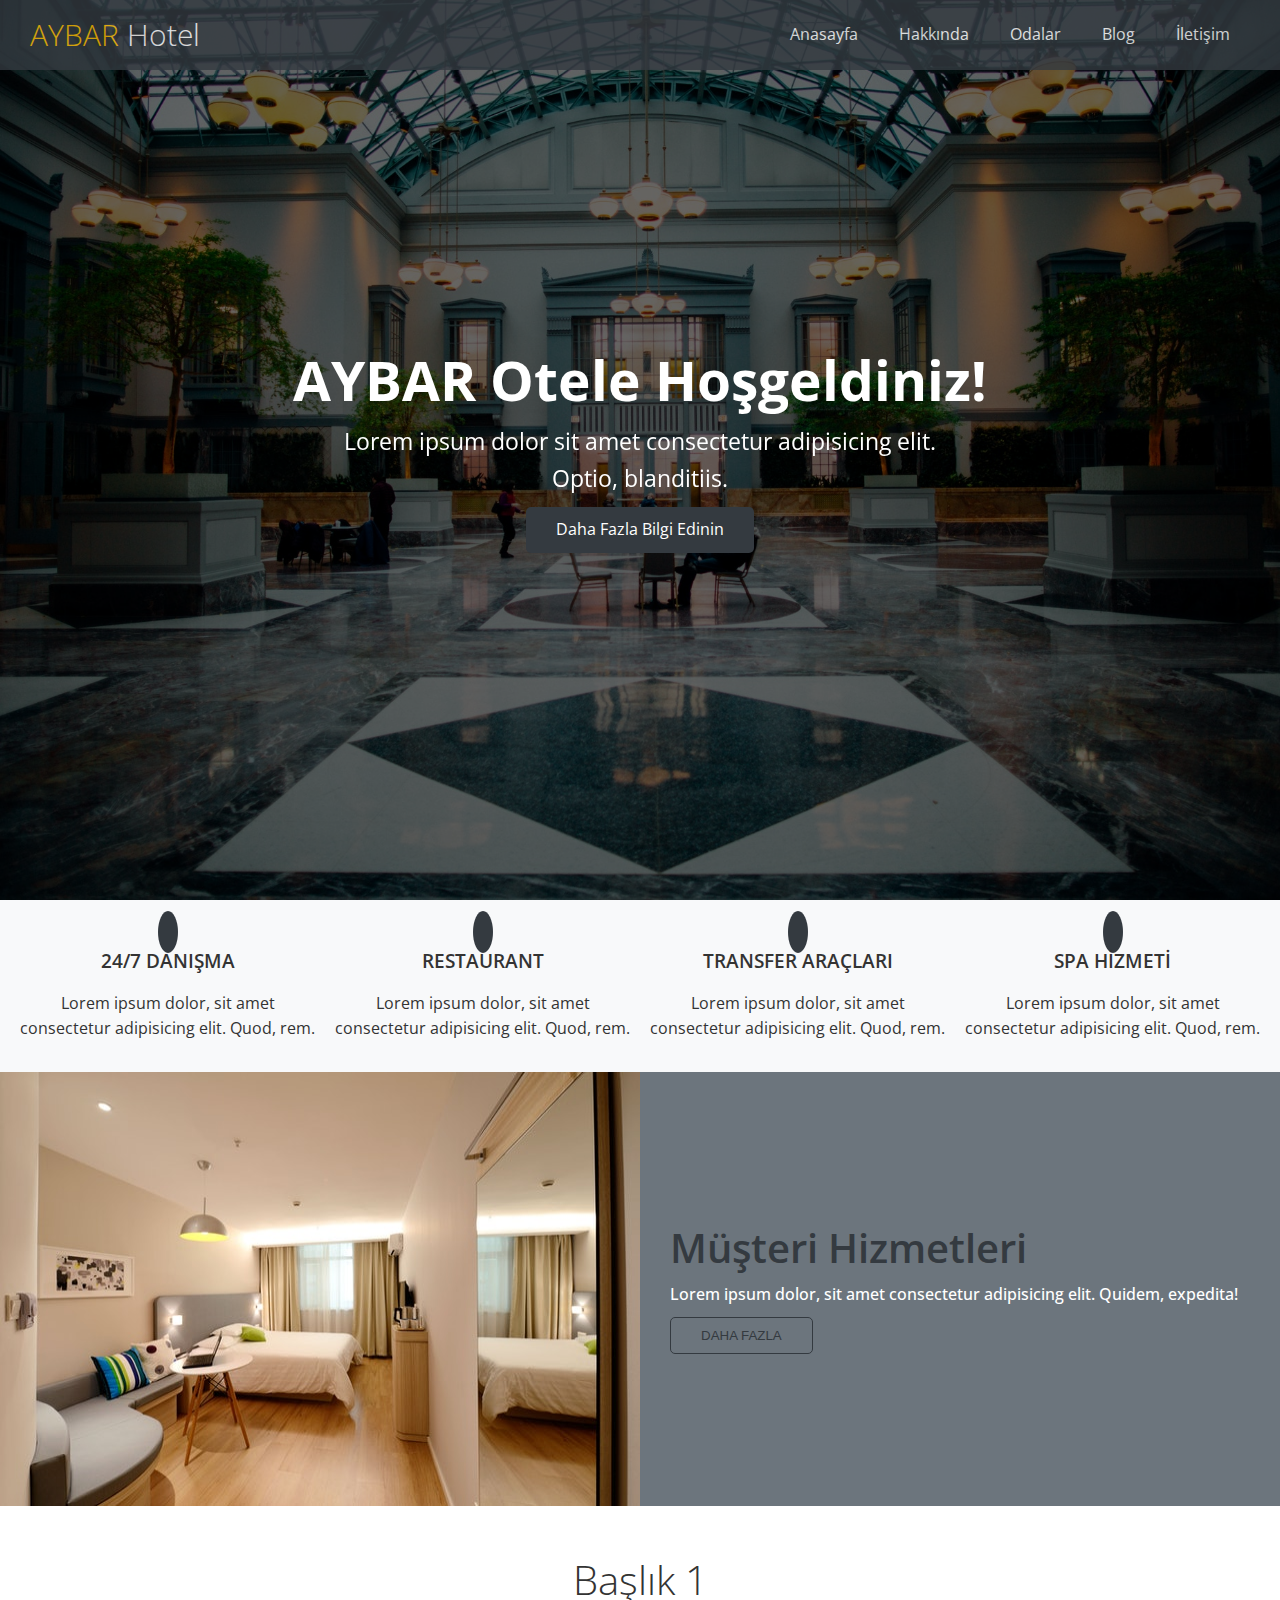
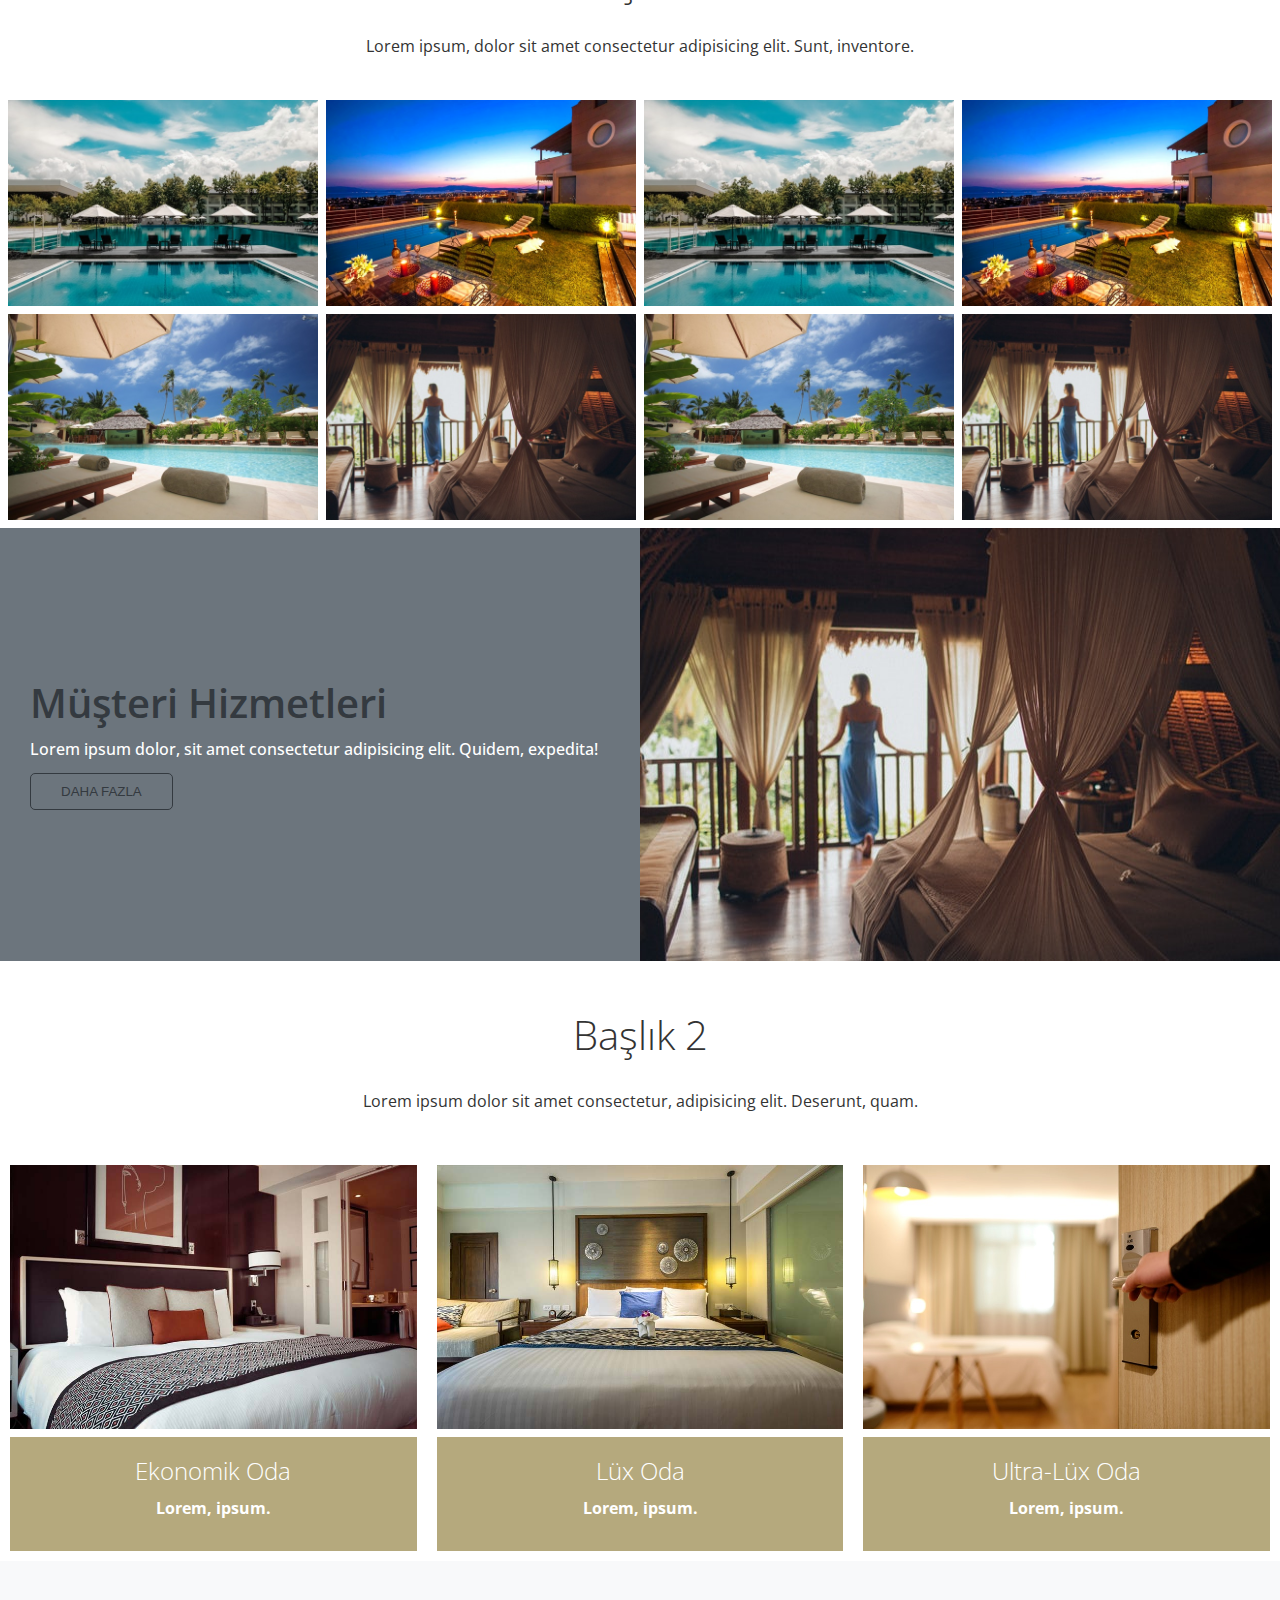
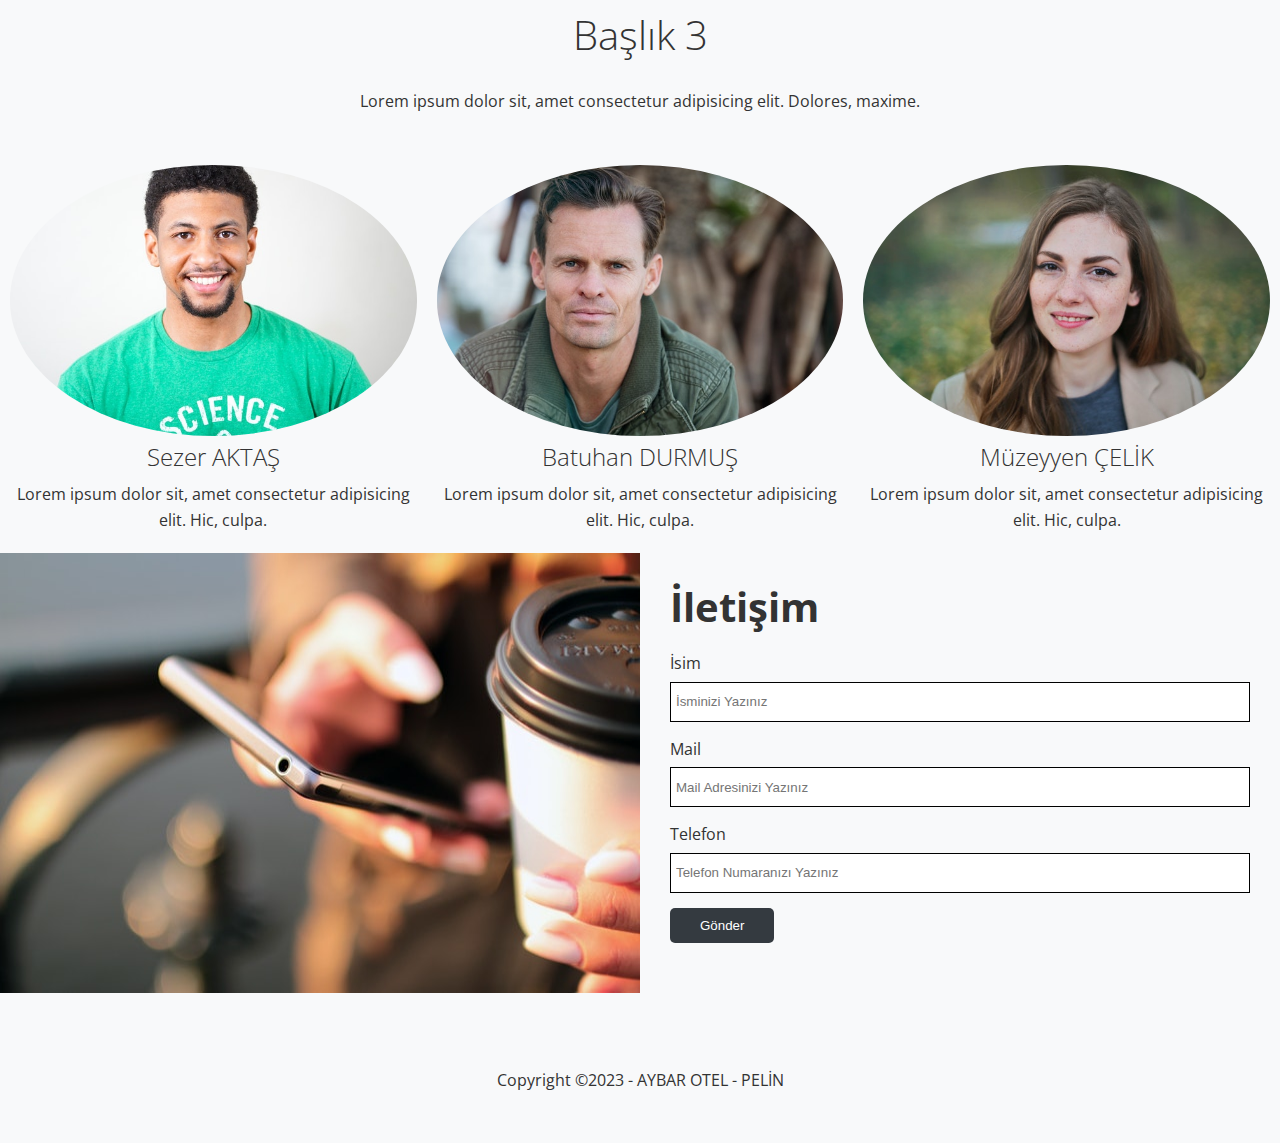
<file: index.html>
<!DOCTYPE html>
<html lang="tr">
  <head>
    <meta charset="UTF-8" />
    <meta http-equiv="X-UA-Compatible" content="IE=edge" />
    <meta name="viewport" content="width=device-width, initial-scale=1.0" />
    <link rel="shortcut icon" href="title.ico" />
    <link
      rel="stylesheet"
      href="https://cdnjs.cloudflare.com/ajax/libs/font-awesome/5.13.0/css/all.min.css"
      integrity="sha512-L7MWcK7FNPcwNqnLdZq86lTHYLdQqZaz5YcAgE+5cnGmlw8JT03QB2+oxL100UeB6RlzZLUxCGSS4/++mNZdxw=="
      crossorigin="anonymous"
      referrerpolicy="no-referrer"
    />
    <link rel="stylesheet" href="css/utils.css" />
    <link rel="stylesheet" href="css/style.css" />
    <title>Otelimize Hoşgeldiniz</title>
  </head>
  <body>
    <div class="header" id="anasayfa">
      <div class="navbar">
        <h1 class="logo">
          <i class="fas fa-hotel"></i>
          <span>AYBAR</span> Hotel
        </h1>
        <nav>
          <ul>
            <li><a href="index.html#anasayfa">Anasayfa</a></li>
            <li><a href="index.html#hakkında">Hakkında</a></li>
            <li><a href="index.html#odalar">Odalar</a></li>
            <li><a href="blogs.html">Blog</a></li>
            <li><a href="index.html#iletişim">İletişim</a></li>
          </ul>
        </nav>
      </div>
      <div id="anasayfa" class="content">
        <h1>AYBAR Otele Hoşgeldiniz!</h1>
        <p>
          Lorem ipsum dolor sit amet consectetur adipisicing elit. Optio,
          blanditiis.
        </p>
        <a href="" class="btn btn-dark"
          ><i class="fas fa-chevron-right"></i> Daha Fazla Bilgi Edinin</a
        >
      </div>
    </div>
    <div class="main">
      <div class="icons bg-light">
        <div class="flex-items">
          <div>
            <i class="fas fa-concierge-bell fa-2px"></i>
            <div>
              <h3>24/7 DANIŞMA</h3>
              <p>
                Lorem ipsum dolor, sit amet consectetur adipisicing elit. Quod,
                rem.
              </p>
            </div>
          </div>
          <div>
            <i class="fas fa-utensils fa-2px"></i>
            <div>
              <h3>RESTAURANT</h3>
              <p>
                Lorem ipsum dolor, sit amet consectetur adipisicing elit. Quod,
                rem.
              </p>
            </div>
          </div>
          <div>
            <i class="fas fa-bus fa-2px"></i>
            <div>
              <h3>TRANSFER ARAÇLARI</h3>
              <p>
                Lorem ipsum dolor, sit amet consectetur adipisicing elit. Quod,
                rem.
              </p>
            </div>
          </div>
          <div>
            <i class="fas fa-spa fa-2px"></i>
            <div>
              <h3>SPA HİZMETİ</h3>
              <p>
                Lorem ipsum dolor, sit amet consectetur adipisicing elit. Quod,
                rem.
              </p>
            </div>
          </div>
        </div>
      </div>
      <div id="hakkında" class="flex-colums">
        <div class="row">
          <div class="column">
            <div class="column-1">
              <img src="img/about1.jpeg" alt="" />
            </div>
          </div>
          <div class="column">
            <div class="column-2 bg-secondary">
              <h2>Müşteri Hizmetleri</h2>
              <p>
                Lorem ipsum dolor, sit amet consectetur adipisicing elit.
                Quidem, expedita!
              </p>
              <button class="btn btn-outline-primary">DAHA FAZLA</button>
            </div>
          </div>
        </div>
      </div>
      <div class="gallery flex-grid section-padding">
        <div class="section-header">
          <h2>Başlık 1</h2>
          <p>
            Lorem ipsum, dolor sit amet consectetur adipisicing elit. Sunt,
            inventore.
          </p>
        </div>
        <div class="row">
          <div class="column">
            <img src="img/1.jpeg" alt="" />
            <img src="img/2.jpeg" alt="" />
          </div>
          <div class="column">
            <img src="img/3.jpeg" alt="" />
            <img src="img/4.jpeg" alt="" />
          </div>
          <div class="column">
            <img src="img/1.jpeg" alt="" />
            <img src="img/2.jpeg" alt="" />
          </div>
          <div class="column">
            <img src="img/3.jpeg" alt="" />
            <img src="img/4.jpeg" alt="" />
          </div>
        </div>
      </div>
      <div id="hakkında2" class="flex-colums flex-reverse">
        <div class="row">
          <div class="column">
            <div class="column-1">
              <img src="img/about2.jpeg" alt="" />
            </div>
          </div>
          <div class="column">
            <div class="column-2 bg-secondary">
              <h2>Müşteri Hizmetleri</h2>
              <p>
                Lorem ipsum dolor, sit amet consectetur adipisicing elit.
                Quidem, expedita!
              </p>
              <button class="btn btn-outline-primary">DAHA FAZLA</button>
            </div>
          </div>
        </div>
      </div>
      <div id="odalar" class="rooms section-padding">
        <div class="section-header">
          <h2>Başlık 2</h2>
          <p>
            Lorem ipsum dolor sit amet consectetur, adipisicing elit. Deserunt,
            quam.
          </p>
        </div>
        <div class="flex-items">
          <div class="card">
            <img src="img/room1.jpeg" alt="" />
            <div class="card-body bg-cream">
              <h2>Ekonomik Oda</h2>
              <p>Lorem, ipsum.</p>
            </div>
          </div>
          <div class="card">
            <img src="img/room2.jpeg" alt="" />
            <div class="card-body bg-cream">
              <h2>Lüx Oda</h2>
              <p>Lorem, ipsum.</p>
            </div>
          </div>
          <div class="card">
            <img src="img/room3.jpeg" alt="" />
            <div class="card-body bg-cream">
              <h2>Ultra-Lüx Oda</h2>
              <p>Lorem, ipsum.</p>
            </div>
          </div>
        </div>
      </div>
      <div class="teams section padding bg-light">
        <div class="section-header">
          <h2>Başlık 3</h2>
          <p>
            Lorem ipsum dolor sit, amet consectetur adipisicing elit. Dolores,
            maxime.
          </p>
        </div>
        <div class="flex-items">
          <div>
            <img src="img/p1.jpeg" alt="" />
            <h2>Sezer AKTAŞ</h2>
            <p>
              Lorem ipsum dolor sit, amet consectetur adipisicing elit. Hic,
              culpa.
            </p>
          </div>
          <div>
            <img src="img/p2.jpeg" alt="" />
            <h2>Batuhan DURMUŞ</h2>
            <p>
              Lorem ipsum dolor sit, amet consectetur adipisicing elit. Hic,
              culpa.
            </p>
          </div>
          <div>
            <img src="img/p3.jpeg" alt="" />
            <h2>Müzeyyen ÇELİK</h2>
            <p>
              Lorem ipsum dolor sit, amet consectetur adipisicing elit. Hic,
              culpa.
            </p>
          </div>
        </div>
      </div>
      <div id="iletişim" class="contact flex-colums">
        <div class="row">
          <div class="column">
            <div class="column-1">
              <img src="img/contact.jpeg" alt="" />
            </div>
          </div>
          <div class="column">
            <div class="column-2 bg-light">
              <h2>İletişim</h2>
              <form action="" class="contact-form">
                <div class="form-control">
                  <label for="İsim">İsim</label>
                  <input type="text" id="isim" placeholder="İsminizi Yazınız" />
                </div>
                <div class="form-control">
                  <label for="Mail">Mail</label>
                  <input
                    type="email"
                    id="mail"
                    placeholder="Mail Adresinizi Yazınız"
                  />
                </div>
                <div class="form-control">
                  <label for="Telefon">Telefon</label>
                  <input
                    type="text"
                    id="telefon"
                    placeholder="Telefon Numaranızı Yazınız"
                  />
                </div>
                <button type="submit" class="btn btn-dark">Gönder</button>
              </form>
            </div>
          </div>
        </div>
      </div>
    </div>
    <div class="footer bg-light">
      <div class="social">
        <a href="#">
          <i class="fab fa-facebook fa-4px"></i>
        </a>
        <a href="#">
          <i class="fab fa-twitter fa-4px"></i>
        </a>
        <a href="#">
          <i class="fab fa-youtube fa-4px"></i>
        </a>
        <a href="#">
          <i class="fab fa-linkedin fa-4px"></i>
        </a>
      </div>
      <p>Copyright &copy2023 - AYBAR OTEL - PELİN</p>
    </div>
  </body>
</html>
</file>
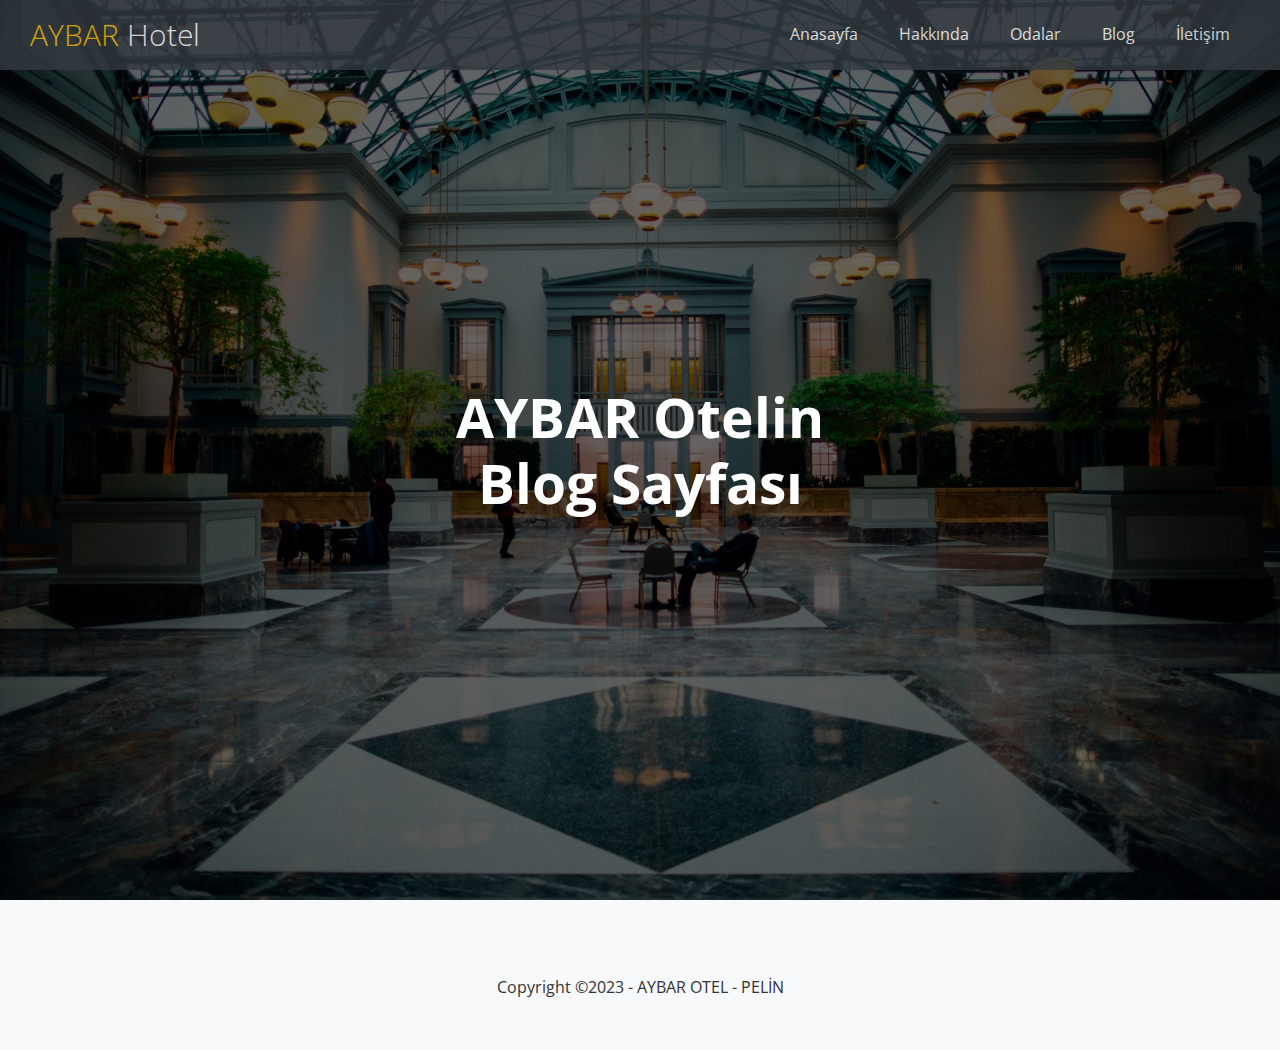
<file: blogs.html>
<!DOCTYPE html>
<html lang="tr">
  <head>
    <meta charset="UTF-8" />
    <meta http-equiv="X-UA-Compatible" content="IE=edge" />
    <meta name="viewport" content="width=device-width, initial-scale=1.0" />
    <link rel="shortcut icon" href="title.ico" />
    <link
      rel="stylesheet"
      href="https://cdnjs.cloudflare.com/ajax/libs/font-awesome/5.13.0/css/all.min.css"
      integrity="sha512-L7MWcK7FNPcwNqnLdZq86lTHYLdQqZaz5YcAgE+5cnGmlw8JT03QB2+oxL100UeB6RlzZLUxCGSS4/++mNZdxw=="
      crossorigin="anonymous"
      referrerpolicy="no-referrer"
    />
    <link rel="stylesheet" href="css/utils.css" />
    <link rel="stylesheet" href="css/style.css" />
    <title>HOTEL</title>
  </head>
  <body>
    <div class="header" id="home">
      <div class="navbar">
        <h1 class="logo">
          <i class="fas fa-hotel"></i>
          <span>AYBAR</span> Hotel
        </h1>
        <nav>
          <ul>
            <li><a href="index.html#anasayfa">Anasayfa</a></li>
            <li><a href="index.html#hakkında">Hakkında</a></li>
            <li><a href="index.html#odalar">Odalar</a></li>
            <li><a href="blogs.html">Blog</a></li>
            <li><a href="index.html#iletişim">İletişim</a></li>
          </ul>
        </nav>
      </div>
      <div id="anasayfa" class="content">
        <h1>AYBAR Otelin <br />Blog Sayfası</h1>
      </div>
    </div>
    <div class="footer bg-light">
      <div class="social">
        <a href="#">
          <i class="fab fa-facebook fa-10px"></i>
        </a>
        <a href="#">
          <i class="fab fa-twitter fa-4px"></i>
        </a>
        <a href="#">
          <i class="fab fa-youtube fa-4px"></i>
        </a>
        <a href="#">
          <i class="fab fa-linkedin fa-4px"></i>
        </a>
      </div>
      <p>Copyright &copy2023 - AYBAR OTEL - PELİN</p>
    </div>
  </body>
</html>
</file>
<file: css/utils.css>
:root {
  --white: #fff;
  --primary: #007bff;
  --secondary: #6c757d;
  --success: #28a745;
  --danger: #dc3545;
  --warning: #ffc107;
  --info: #17a2b8;
  --dark: #343a40;
  --light: #f8f9fa;
  --cream: rgb(181, 169, 125);
}

/* text color */
.text-primary {
  color: var(--primary);
}
.text-secondary {
  color: var(--secondary);
}
.text-success {
  color: var(--success);
}
.text-danger {
  color: var(--danger);
}
.text-warning {
  color: var(--warning);
}
.text-info {
  color: var(--info);
}
.text-dark {
  color: var(--dark);
}
.text-light {
  color: var(--light);
}

/* bg-colors */
.bg-primary {
  background-color: var(--primary);
}
.bg-secondary {
  background-color: var(--secondary);
}
.bg-success {
  background-color: var(--success);
}
.bg-danger {
  background-color: var(--danger);
}
.bg-warning {
  background-color: var(--warning);
}
.bg-info {
  background-color: var(--info);
}
.bg-dark {
  background-color: var(--dark);
}
.bg-light {
  background-color: var(--light);
}
.bg-cream {
  background-color: var(--cream);
}

/* buttons */
.btn {
  cursor: pointer;
  display: inline-block;
  padding: 10px 30px;
  border: none;
  border-radius: 5px;
}

.btn:hover {
  opacity: 0.9;
}

.btn-primary {
  color: var(--white);
  background-color: var(--primary);
}

.btn-secondary {
  color: var(--white);
  background-color: var(--secondary);
}

.btn-success {
  color: var(--white);
  background-color: var(--success);
}

.btn-danger {
  color: var(--white);
  background-color: var(--danger);
}

.btn-warning {
  color: var(--white);
  background-color: var(--warning);
}

.btn-dark {
  color: var(--white);
  background-color: var(--dark);
}

.btn-outline-primary {
  background: transparent;
  border: 1px solid var(--dark);
  color: var(--dark);
}

.btn-outline-primary:hover {
  background-color: var(--dark);
  border: 1px solid var(--dark);
  color: var(--white);
}

/* flex items */
.flex-items {
  display: flex;
  flex-direction: row;
  justify-content: center;
  text-align: center;
  height: 100%;
}
.flex-items > div {
  padding: 10px;
  flex-basis: 100%;
}
.flex-colums.flex-reverse .row {
  flex-direction: row-reverse;
}
.flex-colums .row {
  display: flex;
  flex-direction: row;
  flex-wrap: wrap;
  width: 100%;
  height: 100%;
}
.flex-colums .column {
  flex: 1;
}
.flex-colums .column .column-1,
.flex-colums .column .column-2 {
  height: 100%;
  text-align: left;
}
.flex-colums .column .column-2 {
  display: flex;
  flex-direction: column;
  align-items: flex-start;
  justify-content: center;
  padding: 3rem;
}
.flex-colums img {
  width: 100%;
  height: 100%;
}

/* flex grid */
.flex-grid .row {
  display: flex;
  flex-wrap: wrap;
  padding: 0 0.4rem;
}
.flex-grid .column {
  flex: 25%;
  padding: 0 0.4rem;
}
@media (max-width: 768px) {
  .flex-items {
    flex-direction: column;
  }
  .flex-items > div {
    padding: 10px;
  }
  .flex-colums .column {
    flex: 100%;
  }
  .flex-grid .column {
    flex: 50%;
  }
}
</file>
<file: css/style.css>
@import url("https://fonts.googleapis.com/css2?family=Open+Sans:wght@300;400;700&display=swap");

* {
  box-sizing: border-box;
  padding: 0;
  margin: 0;
}

html {
  font-size: 10px;
}

body {
  font-family: "Open Sans", sans-serif;
  font-size: 1.6rem;
  background: #fff;
  color: #333;
  line-height: 1.6;
}

ul {
  list-style: none;
}

a {
  color: #333;
  text-decoration: none;
}

h1,
h2 {
  font-weight: 300;
  line-height: 1.2;
}

p {
  margin: 1rem 0;
}

img {
  width: 100%;
}

.text-center {
  text-align: center;
}
.navbar {
  display: flex;
  align-items: center;
  justify-content: space-between;
  background-color: var(--dark);
  opacity: 0.8;
  color: var(--white);
  position: fixed;
  width: 100%;
  height: 70px;
  top: 0%;
  padding: 0 3rem;
}
.navbar a {
  color: var(--white);
  padding: 1rem 2rem;
  margin: 0.5px;
}
.navbar a:hover {
  border-bottom: 2px solid var(--warning);
}
.navbar ul {
  display: flex;
}
.navbar h1 {
  font-size: 3rem;
}
.navbar span {
  color: var(--warning);
}
.header {
  background-image: url("../img/bg-1.jpeg");
  background-repeat: no-repeat;
  background-size: cover;
  background-position: center;
  height: 100vh;
  color: #fff;
  position: relative;
}
.content {
  display: flex;
  flex-direction: column;
  align-items: center;
  justify-content: center;
  text-align: center;
  height: 100%;
}
.content h1 {
  font-weight: bold;
}
.header::before {
  content: "";
  position: absolute;
  top: 0;
  left: 0;
  width: 100%;
  height: 100%;
  background-color: rgb(0, 0, 0, 0.6);
}
.header * {
  z-index: 4;
}
.header .content h1 {
  font-size: 5.5rem;
}
.header p {
  font-size: 2.3rem;
  max-width: 60rem;
}
.icons {
  padding: 10px;
}
.icons h3 {
  font-weight: 600;
  margin-bottom: 15px;
}
.icons i {
  background-color: var(--dark);
  color: #fff;
  padding: 1rem;
  border-radius: 50%;
  margin-bottom: 1.5rem;
}
#hakkında {
  color: #fff;
}
#hakkında h2 {
  font-size: 4rem;
  color: var(--dark);
  font-weight: 600;
}
#hakkında p {
  font-weight: 500;
}
#hakkında2 h2 {
  font-size: 4rem;
  color: var(--dark);
  font-weight: 600;
}
#hakkında2 p {
  font-weight: 500;
}
#hakkında2 {
  color: #fff;
}

.section-header {
  display: flex;
  flex-direction: column;
  align-items: center;
  justify-content: center;
  text-align: center;
  padding: 3rem;
}
.section-header h2 {
  font-size: 4rem;
  margin: 2rem 0;
}
.gallery img:hover {
  opacity: 0.7;
  cursor: pointer;
}
.card {
  color: #fff;
  font-weight: 700;
}
.card-body {
  padding: 2rem;
}
.teams img {
  border-radius: 50%;
}
.teams img:hover {
  opacity: 0.8;
}
.contact-form {
  width: 100%;
  padding: 2rem 0;
}
.contact-form label {
  display: block;
  margin-bottom: 0.5rem;
}
.contact-form .form-control {
  margin-bottom: 1.5rem;
}
.contact-form input {
  width: 100%;
  padding: 0.5rem;
  height: 40px;
  border: 1px solid;
}
.contact-form btn {
  padding: 12px 0;
  margin-top: 20px;
}
.contact h2 {
  font-size: 4rem;
  font-weight: 700;
}
.footer {
  display: flex;
  flex-direction: column;
  justify-content: center;
  text-align: center;
  align-items: center;
  height: 150px;
}
.footer a {
  color: var(--cream);
}
.footer a:hover {
  opacity: 0.8;
}
.footer .social a {
  margin-right: 20px;
}

@media (max-width: 768px) {
  html {
    font-size: 8px;
  }
  .navbar {
    flex-direction: column;
    height: 120px;
    padding: 20px;
  }
  .navbar a {
    padding: 10px;
    margin: 0 3px;
  }
  .teams img {
    width: 40%;
  }
}
</file>
